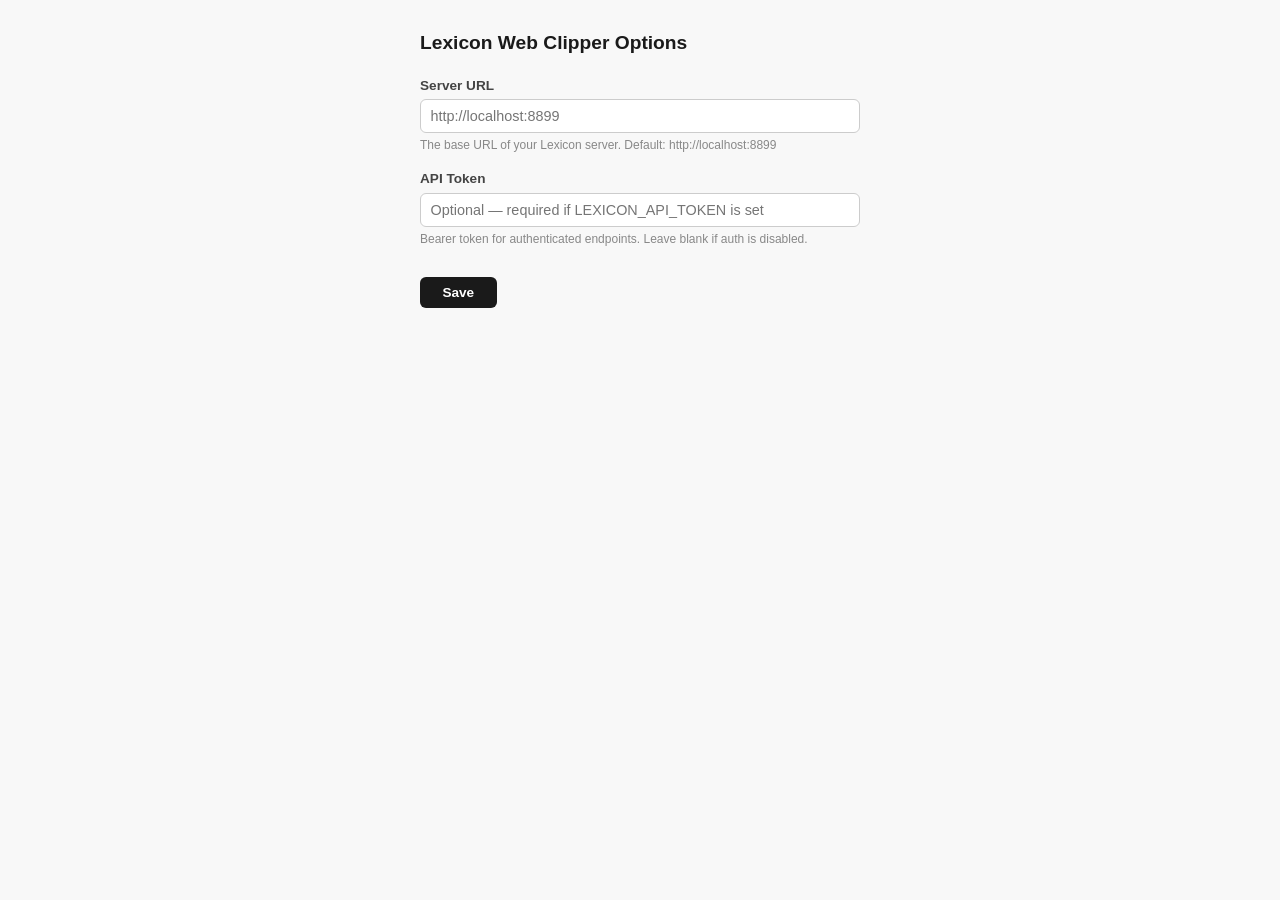
<file: extension/options.html>
<!DOCTYPE html>
<html lang="en">
<head>
  <meta charset="UTF-8">
  <title>Lexicon Web Clipper — Options</title>
  <style>
    body {
      font-family: -apple-system, BlinkMacSystemFont, 'Segoe UI', Roboto, sans-serif;
      max-width: 440px;
      margin: 2rem auto;
      padding: 0 1rem;
      color: #1a1a1a;
      background: #f8f8f8;
    }
    h1 {
      font-size: 1.2rem;
      margin-bottom: 1.5rem;
    }
    label {
      display: block;
      font-size: 0.85rem;
      font-weight: 600;
      margin-bottom: 0.4rem;
      color: #444;
    }
    input[type="url"],
    input[type="password"] {
      width: 100%;
      padding: 0.5rem 0.6rem;
      font-size: 0.9rem;
      border: 1px solid #ccc;
      border-radius: 6px;
      box-sizing: border-box;
    }
    .hint {
      font-size: 0.75rem;
      color: #888;
      margin-top: 0.3rem;
    }
    button {
      margin-top: 1.2rem;
      padding: 0.5rem 1.4rem;
      font-size: 0.85rem;
      font-weight: 600;
      color: #fff;
      background: #1a1a1a;
      border: none;
      border-radius: 6px;
      cursor: pointer;
    }
    button:hover { background: #333; }
    .saved {
      display: inline-block;
      margin-left: 0.8rem;
      font-size: 0.85rem;
      color: #3AE89B;
      opacity: 0;
      transition: opacity 0.2s;
    }
    .saved.show { opacity: 1; }
  </style>
</head>
<body>
  <h1>Lexicon Web Clipper Options</h1>
  <label for="apiBase">Server URL</label>
  <input type="url" id="apiBase" placeholder="http://localhost:8899">
  <p class="hint">The base URL of your Lexicon server. Default: http://localhost:8899</p>
  <label for="apiToken" style="margin-top: 1.2rem;">API Token</label>
  <input type="password" id="apiToken" placeholder="Optional — required if LEXICON_API_TOKEN is set">
  <p class="hint">Bearer token for authenticated endpoints. Leave blank if auth is disabled.</p>
  <button id="save">Save</button>
  <span class="saved" id="saved">Saved!</span>
  <script src="options.js"></script>
</body>
</html>
</file>
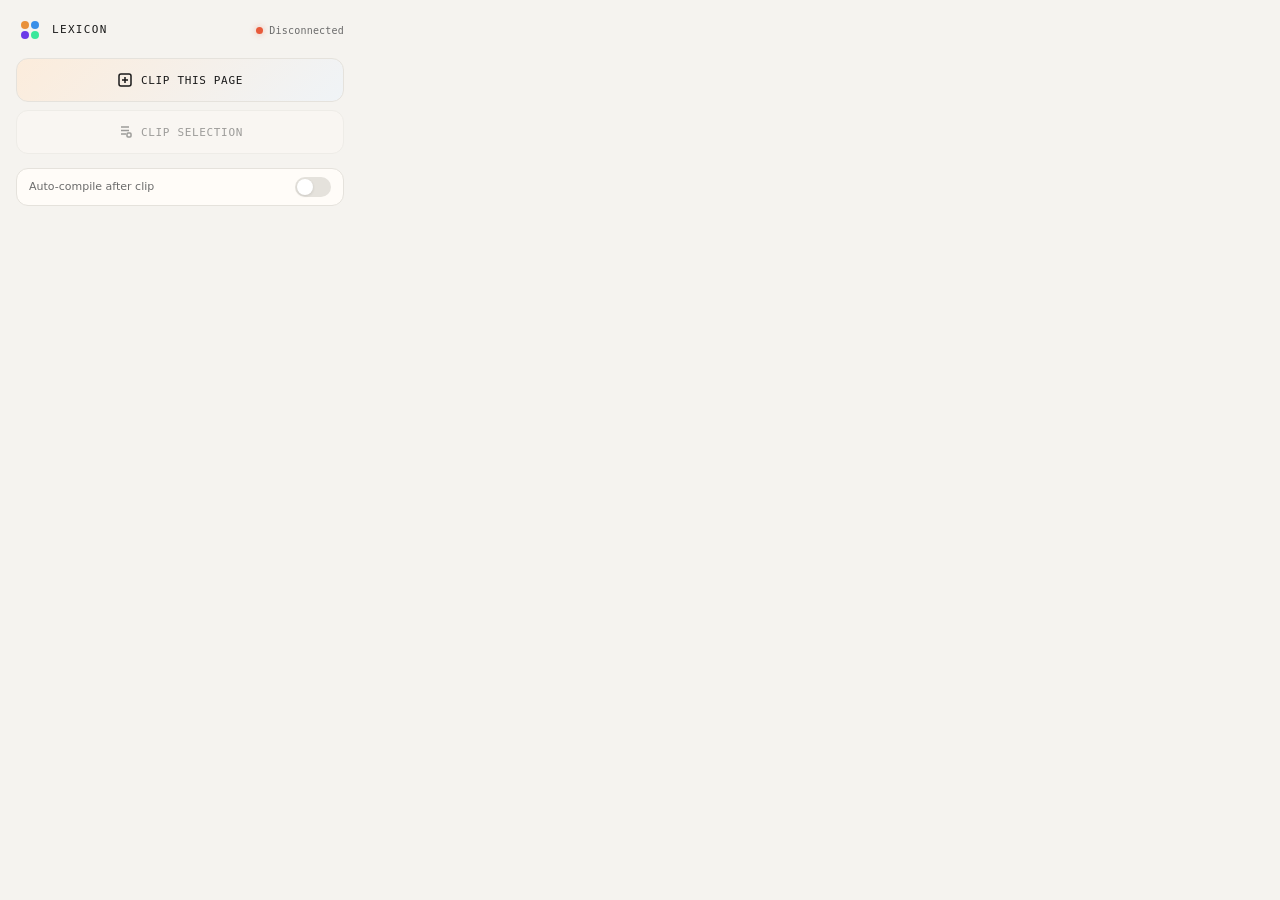
<file: extension/popup.html>
<!DOCTYPE html>
<html lang="en">
<head>
  <meta charset="UTF-8">
  <meta name="viewport" content="width=360">
  <link rel="stylesheet" href="popup.css">
  <title>Lexicon Web Clipper</title>
</head>
<body>
  <div class="container">
    <!-- Header -->
    <header class="header">
      <div class="brand">
        <svg class="logo" width="28" height="28" viewBox="0 0 28 28">
          <circle cx="9" cy="9" r="4" fill="#E8913A"/>
          <circle cx="19" cy="9" r="4" fill="#3A8FE8"/>
          <circle cx="9" cy="19" r="4" fill="#6B3AE8"/>
          <circle cx="19" cy="19" r="4" fill="#3AE89B"/>
        </svg>
        <span class="brand-name">LEXICON</span>
      </div>
      <div class="status" id="status">
        <span class="status-dot" id="statusDot"></span>
        <span class="status-text" id="statusText">Connecting...</span>
      </div>
    </header>

    <!-- Stats -->
    <div class="stats" id="stats" style="display:none;">
      <div class="stat">
        <span class="stat-value" id="totalMemories">—</span>
        <span class="stat-label">Memories</span>
      </div>
      <div class="stat">
        <span class="stat-value" id="articleCount">—</span>
        <span class="stat-label">Articles</span>
      </div>
    </div>

    <!-- Actions -->
    <div class="actions">
      <button class="btn btn-primary" id="clipPage">
        <svg width="16" height="16" viewBox="0 0 16 16" fill="none" stroke="currentColor" stroke-width="1.5">
          <rect x="2" y="2" width="12" height="12" rx="2"/>
          <path d="M5 8h6M8 5v6"/>
        </svg>
        CLIP THIS PAGE
      </button>
      <button class="btn btn-secondary" id="clipSelection" disabled>
        <svg width="16" height="16" viewBox="0 0 16 16" fill="none" stroke="currentColor" stroke-width="1.5">
          <path d="M4 3h8M4 6.5h8M4 10h5"/>
          <rect x="10" y="9" width="4" height="4" rx="1"/>
        </svg>
        CLIP SELECTION
      </button>
    </div>

    <!-- Toggle -->
    <div class="toggle-row">
      <label class="toggle-label" for="autoCompile">Auto-compile after clip</label>
      <label class="toggle">
        <input type="checkbox" id="autoCompile">
        <span class="toggle-slider"></span>
      </label>
    </div>

    <!-- Recent Clips -->
    <div class="recent" id="recentSection" style="display:none;">
      <h3 class="section-title">Recent Clips</h3>
      <ul class="clip-list" id="clipList"></ul>
    </div>

    <!-- Toast -->
    <div class="toast" id="toast"></div>
  </div>

  <script src="popup.js"></script>
</body>
</html>
</file>
<file: extension/popup.css>
:root {
  --bg: #F5F3EF;
  --surface: #FFFCF8;
  --text: #1A1A1A;
  --text-secondary: #6B6B6B;
  --border: #E5E2DC;
  --accent-orange: #E8913A;
  --accent-blue: #3A8FE8;
  --accent-purple: #6B3AE8;
  --accent-green: #3AE89B;
  --radius: 0.75rem;
  --radius-lg: 1rem;
  --shadow: 0 12px 36px rgba(26, 26, 26, 0.06);
  --shadow-hover: 0 16px 42px rgba(26, 26, 26, 0.08);
  --font-sans: -apple-system, BlinkMacSystemFont, 'Segoe UI', system-ui, sans-serif;
  --font-mono: 'JetBrains Mono', 'SF Mono', 'Fira Code', monospace;
  --transition: 0.15s ease;
}

* {
  margin: 0;
  padding: 0;
  box-sizing: border-box;
}

body {
  width: 360px;
  max-height: 500px;
  overflow-y: auto;
  background: var(--bg);
  color: var(--text);
  font-family: var(--font-sans);
  font-size: 13px;
  line-height: 1.5;
}

.container {
  padding: 16px;
  display: flex;
  flex-direction: column;
  gap: 14px;
}

/* Header */
.header {
  display: flex;
  align-items: center;
  justify-content: space-between;
}

.brand {
  display: flex;
  align-items: center;
  gap: 8px;
}

.logo {
  flex-shrink: 0;
}

.brand-name {
  font-family: var(--font-mono);
  font-size: 11px;
  font-weight: 500;
  letter-spacing: 0.12em;
  color: var(--text);
}

.status {
  display: flex;
  align-items: center;
  gap: 6px;
}

.status-dot {
  width: 7px;
  height: 7px;
  border-radius: 50%;
  background: var(--text-secondary);
  transition: background var(--transition);
}

.status-dot.connected {
  background: var(--accent-green);
  box-shadow: 0 0 6px rgba(58, 232, 155, 0.5);
}

.status-dot.disconnected {
  background: #E85A3A;
  box-shadow: 0 0 6px rgba(232, 90, 58, 0.4);
}

.status-text {
  font-family: var(--font-mono);
  font-size: 10px;
  color: var(--text-secondary);
  letter-spacing: 0.02em;
}

/* Stats */
.stats {
  display: flex;
  gap: 10px;
}

.stat {
  flex: 1;
  background: var(--surface);
  border: 1px solid var(--border);
  border-radius: var(--radius);
  padding: 10px 12px;
  text-align: center;
}

.stat-value {
  display: block;
  font-family: var(--font-mono);
  font-size: 20px;
  font-weight: 500;
  color: var(--text);
  line-height: 1.2;
}

.stat-label {
  display: block;
  font-family: var(--font-mono);
  font-size: 9px;
  color: var(--text-secondary);
  letter-spacing: 0.08em;
  text-transform: uppercase;
  margin-top: 2px;
}

/* Actions */
.actions {
  display: flex;
  flex-direction: column;
  gap: 8px;
}

.btn {
  display: flex;
  align-items: center;
  justify-content: center;
  gap: 8px;
  width: 100%;
  padding: 12px 16px;
  border: 1px solid var(--border);
  border-radius: var(--radius);
  font-family: var(--font-mono);
  font-size: 11px;
  font-weight: 500;
  letter-spacing: 0.06em;
  cursor: pointer;
  transition: all var(--transition);
  min-height: 44px;
}

.btn:active {
  transform: scale(0.98);
}

.btn:disabled {
  opacity: 0.4;
  cursor: not-allowed;
  transform: none;
}

.btn-primary {
  background: linear-gradient(135deg, rgba(232, 145, 58, 0.15), rgba(58, 143, 232, 0.08)), var(--surface);
  color: var(--text);
}

.btn-primary:hover:not(:disabled) {
  background: linear-gradient(135deg, rgba(232, 145, 58, 0.25), rgba(58, 143, 232, 0.14)), var(--surface);
  box-shadow: var(--shadow-hover);
  transform: translateY(-1px);
}

.btn-secondary {
  background: var(--surface);
  color: var(--text);
}

.btn-secondary:hover:not(:disabled) {
  background: linear-gradient(135deg, rgba(107, 58, 232, 0.08), rgba(58, 232, 155, 0.06)), var(--surface);
  box-shadow: var(--shadow);
  transform: translateY(-1px);
}

/* Toggle */
.toggle-row {
  display: flex;
  align-items: center;
  justify-content: space-between;
  padding: 8px 12px;
  background: var(--surface);
  border: 1px solid var(--border);
  border-radius: var(--radius);
}

.toggle-label {
  font-size: 11px;
  color: var(--text-secondary);
}

.toggle {
  position: relative;
  width: 36px;
  height: 20px;
  flex-shrink: 0;
}

.toggle input {
  opacity: 0;
  width: 0;
  height: 0;
}

.toggle-slider {
  position: absolute;
  inset: 0;
  background: var(--border);
  border-radius: 999px;
  cursor: pointer;
  transition: background var(--transition);
}

.toggle-slider::before {
  content: '';
  position: absolute;
  left: 2px;
  top: 2px;
  width: 16px;
  height: 16px;
  background: white;
  border-radius: 50%;
  transition: transform var(--transition);
  box-shadow: 0 1px 3px rgba(0, 0, 0, 0.12);
}

.toggle input:checked + .toggle-slider {
  background: var(--accent-orange);
}

.toggle input:checked + .toggle-slider::before {
  transform: translateX(16px);
}

/* Recent Clips */
.section-title {
  font-family: var(--font-mono);
  font-size: 9px;
  font-weight: 500;
  letter-spacing: 0.1em;
  text-transform: uppercase;
  color: var(--text-secondary);
  margin-bottom: 8px;
}

.clip-list {
  list-style: none;
  display: flex;
  flex-direction: column;
  gap: 4px;
}

.clip-item {
  display: flex;
  align-items: center;
  gap: 8px;
  padding: 8px 10px;
  background: var(--surface);
  border: 1px solid var(--border);
  border-radius: 8px;
  font-size: 11px;
  transition: background var(--transition);
}

.clip-item:hover {
  background: linear-gradient(135deg, rgba(232, 145, 58, 0.04), rgba(58, 143, 232, 0.03)), var(--surface);
}

.clip-icon {
  flex-shrink: 0;
  width: 6px;
  height: 6px;
  border-radius: 50%;
}

.clip-icon.url {
  background: var(--accent-blue);
}

.clip-icon.text {
  background: var(--accent-purple);
}

.clip-content {
  flex: 1;
  overflow: hidden;
  text-overflow: ellipsis;
  white-space: nowrap;
  color: var(--text);
  font-family: var(--font-mono);
  font-size: 10px;
}

.clip-time {
  flex-shrink: 0;
  font-family: var(--font-mono);
  font-size: 9px;
  color: var(--text-secondary);
}

/* Toast */
.toast {
  position: fixed;
  bottom: 16px;
  left: 16px;
  right: 16px;
  padding: 10px 14px;
  border-radius: var(--radius);
  font-family: var(--font-mono);
  font-size: 11px;
  text-align: center;
  transform: translateY(80px);
  opacity: 0;
  transition: all 0.2s ease;
  pointer-events: none;
  z-index: 10;
}

.toast.show {
  transform: translateY(0);
  opacity: 1;
}

.toast.success {
  background: rgba(58, 232, 155, 0.15);
  color: #1a6b44;
  border: 1px solid rgba(58, 232, 155, 0.3);
}

.toast.error {
  background: rgba(232, 90, 58, 0.15);
  color: #8b2e1a;
  border: 1px solid rgba(232, 90, 58, 0.3);
}

/* Scrollbar */
body::-webkit-scrollbar {
  width: 4px;
}

body::-webkit-scrollbar-track {
  background: transparent;
}

body::-webkit-scrollbar-thumb {
  background: var(--border);
  border-radius: 2px;
}
</file>
